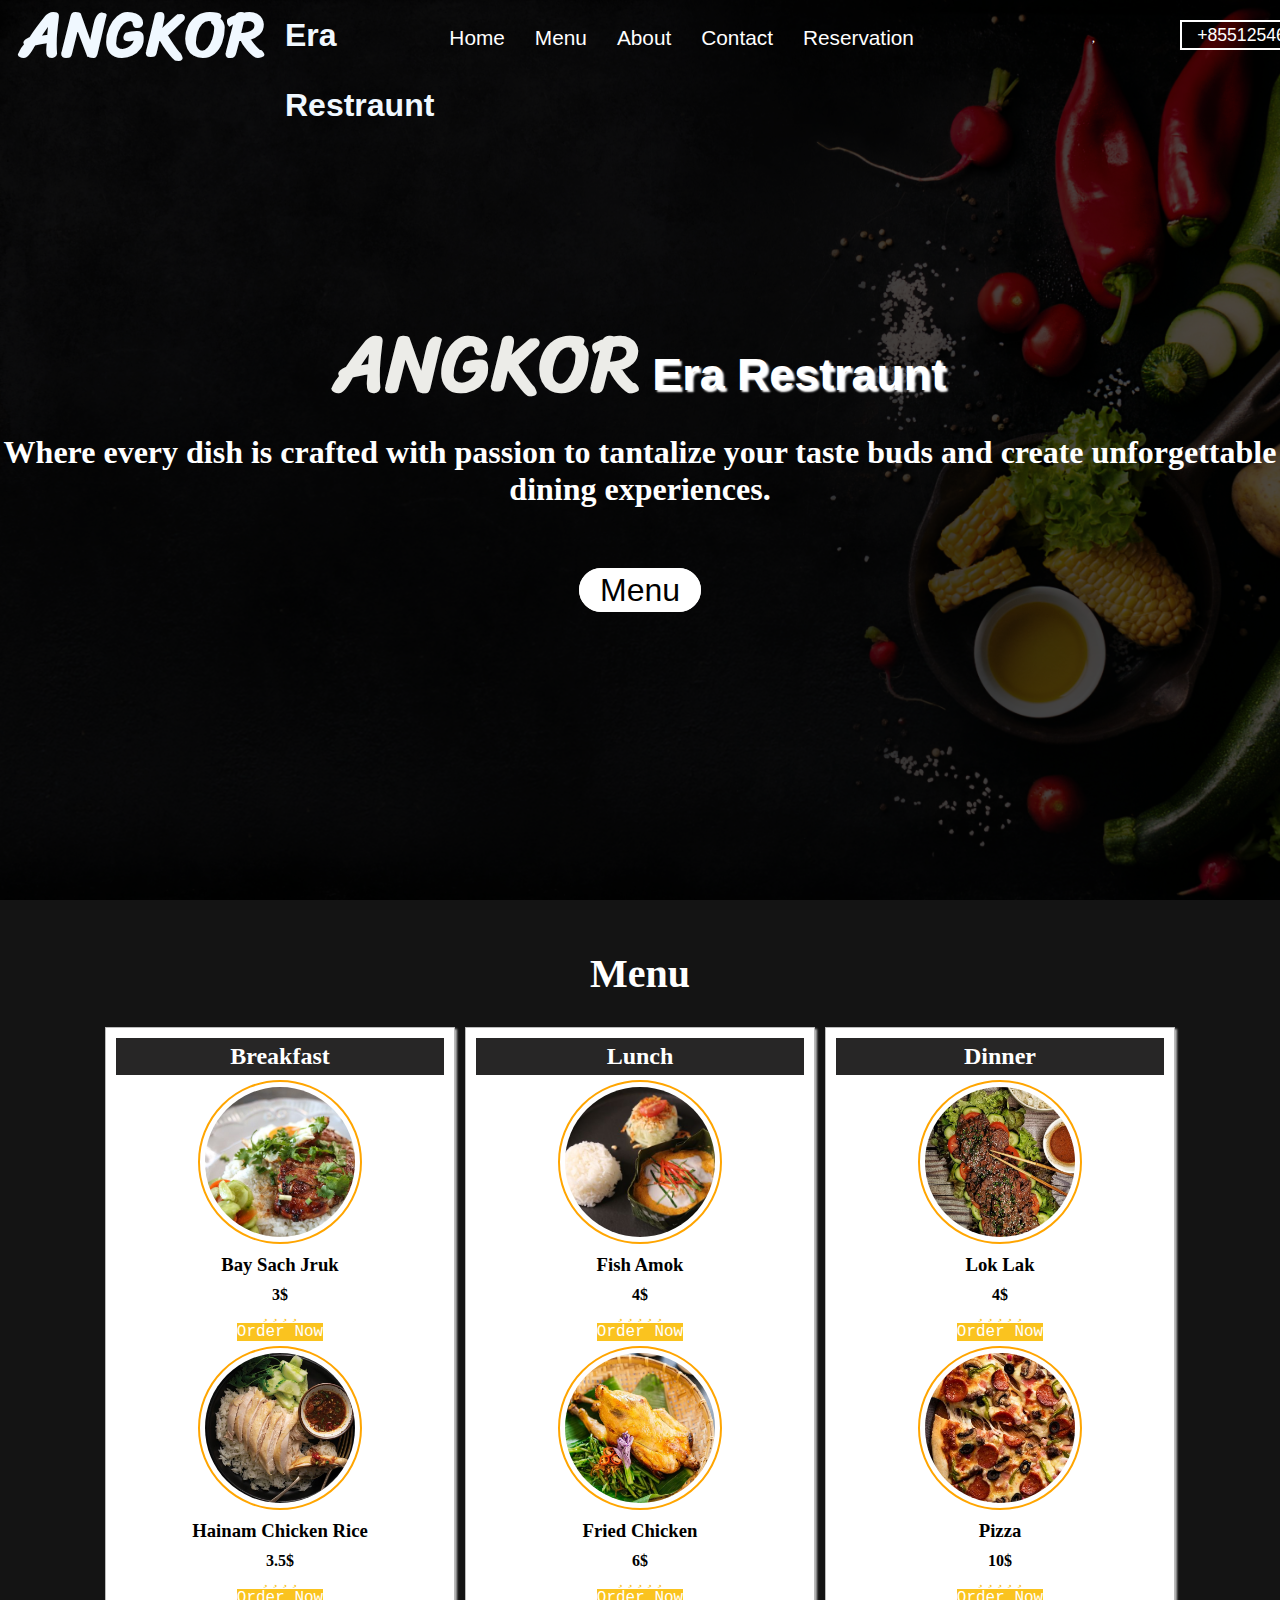
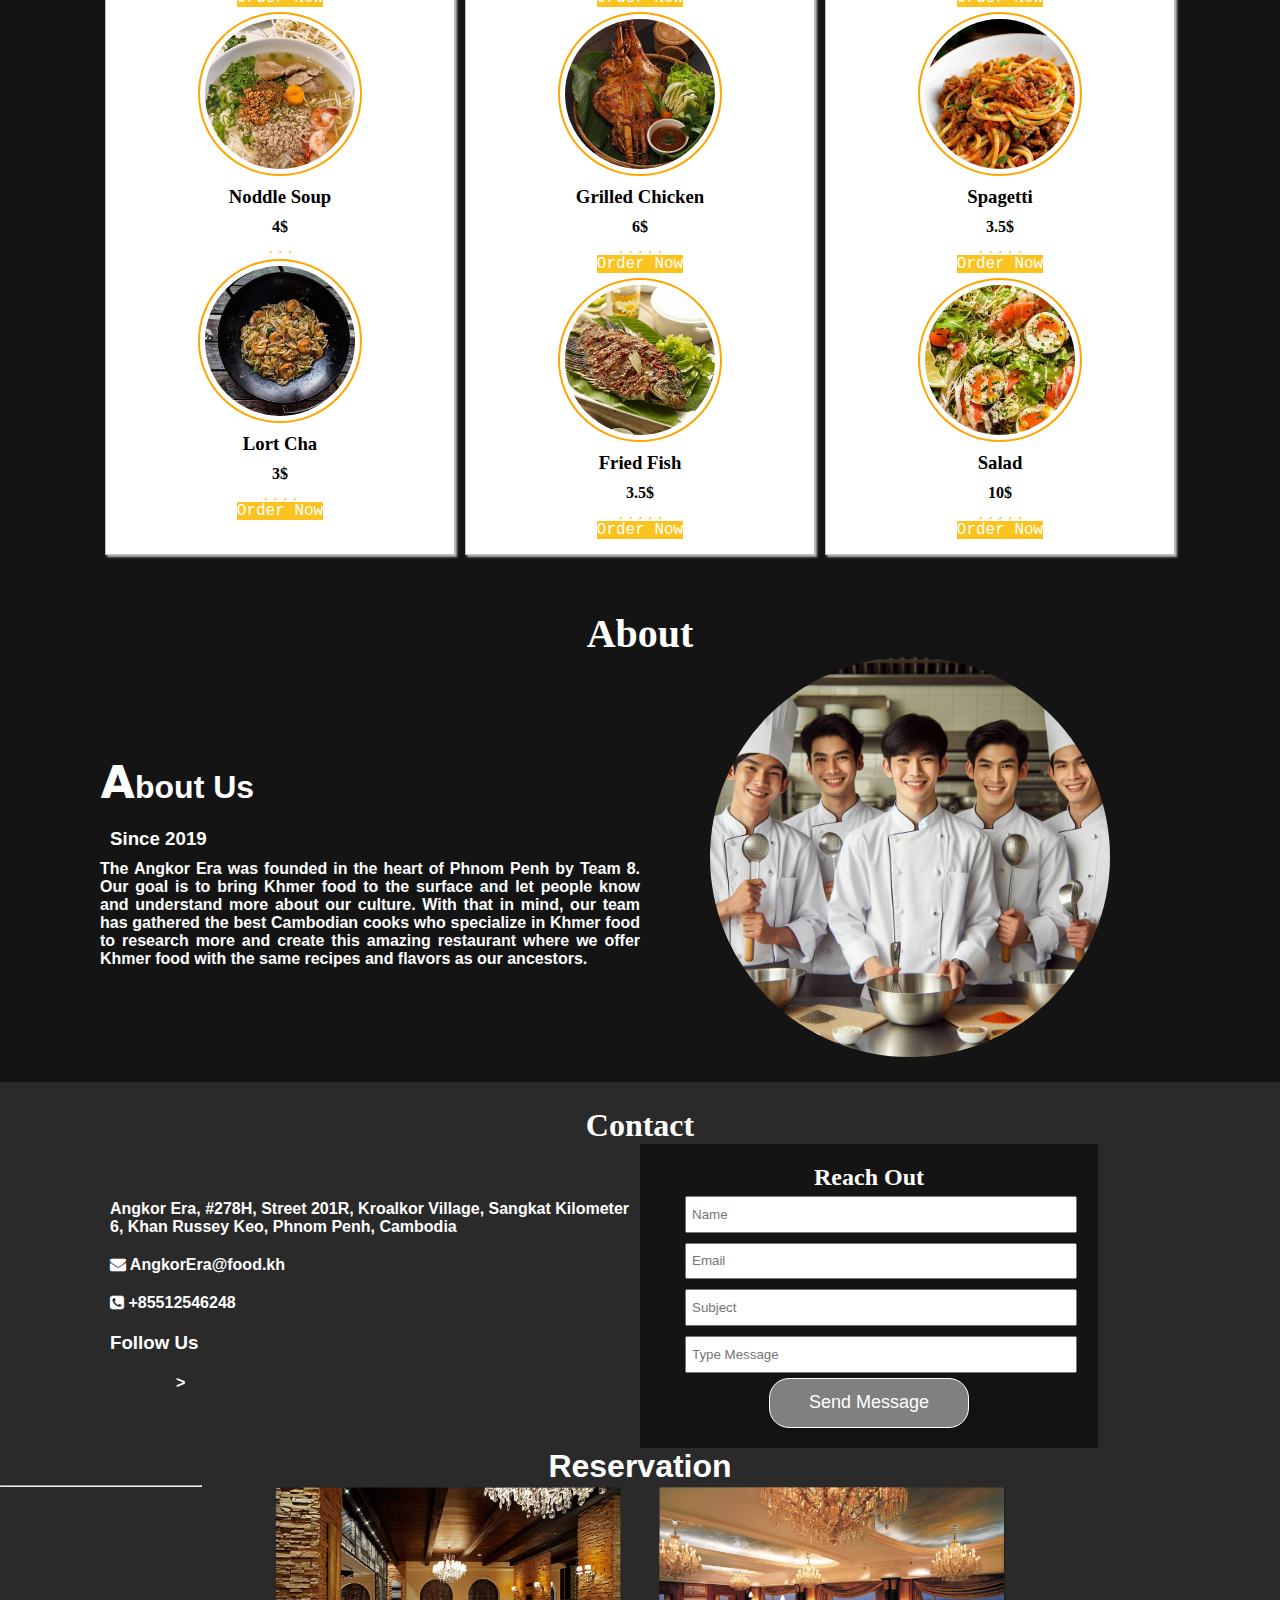
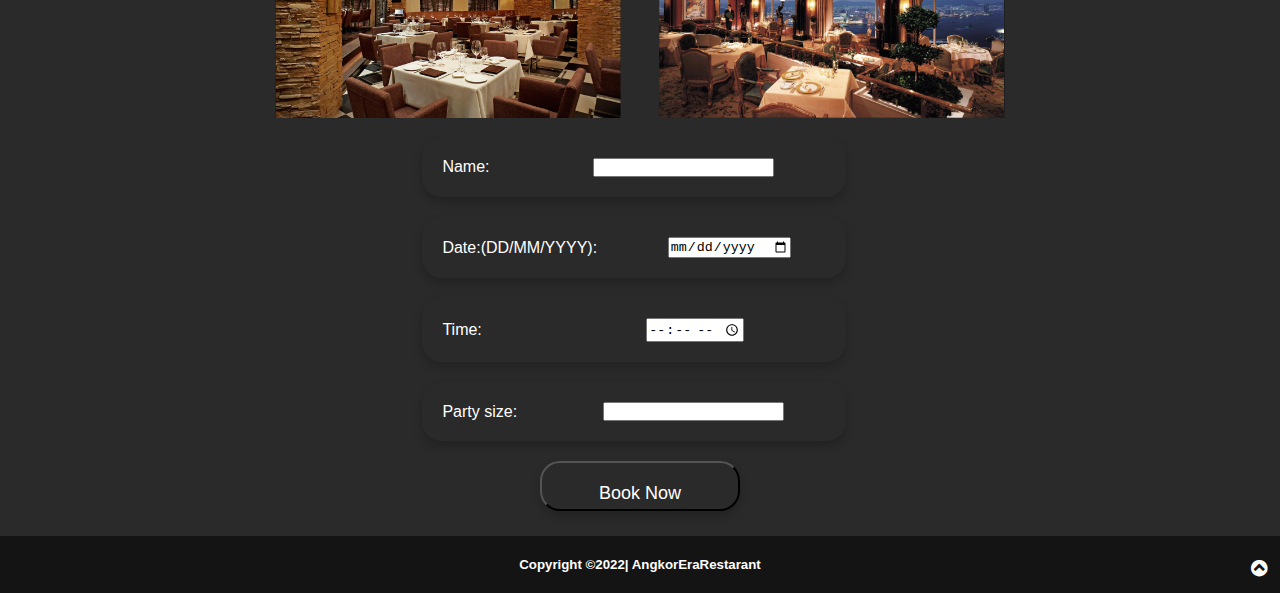
<file: Final Project/Webdev FP/index.html>
<!DOCTYPE html>
<html>
<head>
    <meta charset="utf-8">
    <meta name="viewport" content="width=device-width, initial-scale=1.0"> <!-- Corrected viewport meta tag -->
    <link rel="preconnect" href="https://fonts.googleapis.com">
    <link rel="preconnect" href="https://fonts.gstatic.com" crossorigin>
    <link href="https://fonts.googleapis.com/css2?family=Poppins&display=swap" rel="stylesheet">   
    <link rel="preconnect" href="https://fonts.googleapis.com">
    <link rel="preconnect" href="https://fonts.gstatic.com" crossorigin>
    <link href="https://fonts.googleapis.com/css2?family=Madimi+One&family=Poppins&family=Sriracha&display=swap" rel="stylesheet"> 
    <link rel="stylesheet" href="https://cdnjs.cloudflare.com/ajax/libs/font-awesome/4.7.0/css/font-awesome.min.css">
    <link rel="stylesheet" type="text/css" href="style.css">
    <link rel="stylesheet" href="https://cdnjs.cloudflare.com/ajax/libs/font-awesome/6.5.1/css/all.min.css" integrity="sha512-DTOQO9RWCH3ppGqcWaEA1BIZOC6xxalwEsw9c2QQeAIftl+Vegovlnee1c9QX4TctnWMn13TZye+giMm8e2LwA==" crossorigin="anonymous" referrerpolicy="no-referrer" />
    <title>Angkor Era Restraunt</title>
</head>

<body>
<!-- hero section -->
<div id="hero">
        <div id="hero_content">
            <h1><SPAN> Angkor</SPAN> Era Restraunt</h1> <!-- Changed H1 to lowercase -->
            <h2> Where every dish is crafted with passion to tantalize your taste buds and create unforgettable dining experiences.</h2> <!-- Corrected typo in 'Quality' -->
            <a href="#menu">Menu</a> <!-- Changed A to lowercase -->
        </div>
</div>
<!-- end hero -->

<!-- header starts here -->
<div id="header">
    <nav id="navbar">
        <h1> <span>Angkor </span>  Era Restraunt</h1>
        <ul>
            <li><a href="index.html">Home</a></li>
            <li><a href="#menu">Menu</a></li>
            <li><a href="#about">About</a></li>
            <li><a href="#contact">Contact</a></li>
            <li><a href="#reservation">Reservation</a></li>
            
        <div class="icon">
            <i class="fa-solid fa-magnifying-glass"></i>
            <i class="fa-solid fa-heart"></i>
            <i class="fa-solid fa-cart-shopping"></i>

         </div>
        </ul>
        <div id="phone">
            <a href="tel:+855123124">+855125462489</a>
        </div>
    </nav>
    <div id="mobile_menu">
        <ul>
            <li><a href="index.html">Home</a></li>
            <li><a href="#menu">Menu</a></li>
            <li><a href="#about">About</a></li>
            <li><a href="#contact">Contact</a></li>
            
        </ul>
    </div>
</div>
<!-- Menu here -->
<div id="menu">
    <h1 id="section_menu">Menu</h1>
    <div id="menu_row">
        <div id="menu_col">
            <h2> Breakfast</h2>
            <div class="box">
                <div id="image">
                    <img src="images/ricebr.jpg">
                </div>
                <div>
                    <h3> Bay Sach Jruk</h3>
                    <h4>3$</h4>
                    <div class="container">
                        <i class="fa-solid fa-star"></i>
                        <i class="fa-solid fa-star"></i>
                        <i class="fa-solid fa-star"></i>
                        <i class="fa-solid fa-star"></i>
                        <i class="fa-regular fa-star-half-stroke"></i>
                        
                       
                    </div>
                    <a href="#" class="button">Order Now</a>
                </div>
            </div>
            <div class="box">
                <div id="image">
                    <img src="images/br2.jpg">
                </div>
                <div>
                    <h3> Hainam Chicken Rice</h3>
                    <h4>3.5$</h4>
                    <div class="container">
                        <i class="fa-solid fa-star"></i>
                        <i class="fa-solid fa-star"></i>
                        <i class="fa-solid fa-star"></i>
                        <i class="fa-solid fa-star"></i>
                        <i class="fa-regular fa-star-half-stroke"></i>
                        
                       
                    </div>
                    <a href="#" class="button">Order Now</a>
                </div>
            </div>
            <div class="box">
                <div id="image">
                    <img src="images/br4.jpg">
                </div>
                <div>
                    <h3> Noddle Soup</h3>
                    <h4>4$</h4>
                    <div class="container">
                        <i class="fa-solid fa-star"></i>
                        <i class="fa-solid fa-star"></i>
                        <i class="fa-solid fa-star"></i>
                        <i class="fa-regular fa-star-half-stroke"></i>
                        
                        
                       
                    </div>
                </div>
            </div>
            <div class="box">
                <div id="image">
                    <img src="images/br3(stir fried).jpg">
                </div>
                <div>
                    <h3> Lort Cha</h3>
                    <h4>3$</h4>
                    <div class="container">
                        <i class="fa-solid fa-star"></i>
                        <i class="fa-solid fa-star"></i>
                        <i class="fa-solid fa-star"></i>
                        <i class="fa-solid fa-star"></i>
                        <i class="fa-regular fa-star-half-stroke"></i>
                        
                       
                    </div>
                    <a href="#" class="button">Order Now</a>
                </div>
            </div>

        </div>
        <div id="menu_col">
            <h2> Lunch</h2>
            <div class="box">
                <div id="image">
                    <img src="images/lunch4.jpg">
                </div>
                <div>
                    <h3> Fish Amok</h3>
                    <h4>4$</h4>
                    <div class="container">
                        <i class="fa-solid fa-star"></i>
                        <i class="fa-solid fa-star"></i>
                        <i class="fa-solid fa-star"></i>
                        <i class="fa-solid fa-star"></i>
                        <i class="fa-regular fa-star"></i>
                        
                       
                    </div>
                    <a href="#" class="button">Order Now</a>
                </div>
            </div>
            <div class="box">
                <div id="image">
                    <img src="images/lunch1.jpg">
                </div>
                <div>
                    <h3> Fried Chicken</h3>
                    <h4>6$</h4>
                    <div class="container">
                        <i class="fa-solid fa-star"></i>
                        <i class="fa-solid fa-star"></i>
                        <i class="fa-solid fa-star"></i>
                        <i class="fa-solid fa-star"></i>
                        <i class="fa-regular fa-star"></i>
                        
                       
                    </div>
                    <a href="#" class="button">Order Now</a>
                </div>
            </div>
            <div class="box">
                <div id="image">
                    <img src="images/lunch2.jpg">
                </div>
                <div>
                    <h3> Grilled Chicken</h3>
                    <h4>6$</h4>
                    <div class="container">
                        <i class="fa-solid fa-star"></i>
                        <i class="fa-solid fa-star"></i>
                        <i class="fa-solid fa-star"></i>
                        <i class="fa-solid fa-star"></i>
                        <i class="fa-regular fa-star"></i>
                        
                       
                    </div>
                    <a href="#" class="button">Order Now</a>
                </div>
            </div>
            <div class="box">
                <div id="image">
                    <img src="images/lunch3jpg.jpg">
                </div>
                <div>
                    <h3> Fried Fish</h3>
                    <h4>3.5$</h4>
                    <div class="container">
                        <i class="fa-solid fa-star"></i>
                        <i class="fa-solid fa-star"></i>
                        <i class="fa-solid fa-star"></i>
                        <i class="fa-solid fa-star"></i>
                        <i class="fa-regular fa-star"></i>
                        
                       
                    </div>
                    <a href="#" class="button">Order Now</a>
                </div>
            </div>

        </div>
        <div id="menu_col">
            <h2> Dinner</h2>
            <div class="box">
                <div id="image">
                    <img src="images/dinner1.jpg">
                </div>
                <div>
                    <h3> Lok Lak</h3>
                    <h4>4$</h4>
                    <div class="container">
                        <i class="fa-solid fa-star"></i>
                        <i class="fa-solid fa-star"></i>
                        <i class="fa-solid fa-star"></i>
                        <i class="fa-solid fa-star"></i>
                        <i class="fa-solid fa-star"></i>
                        
                       
                    </div>
                    <a href="#" class="button">Order Now</a>
                </div>
            </div>
            <div class="box">
                <div id="image">
                    <img src="images/dinner2.jpg">
                </div>
                <div>
                    <h3> Pizza</h3>
                    <h4>10$</h4>
                    <div class="container">
                        <i class="fa-solid fa-star"></i>
                        <i class="fa-solid fa-star"></i>
                        <i class="fa-solid fa-star"></i>
                        <i class="fa-solid fa-star"></i>
                        <i class="fa-regular fa-star"></i>
                        
                       
                    </div>
                    <a href="#" class="button">Order Now</a>
                </div>
            </div>
            <div class="box">
                <div id="image">
                    <img src="images/dinner3.jpg">
                </div>
                <div>
                    <h3> Spagetti</h3>
                    <h4>3.5$</h4>
                    <div class="container">
                        <i class="fa-solid fa-star"></i>
                        <i class="fa-solid fa-star"></i>
                        <i class="fa-solid fa-star"></i>
                        <i class="fa-solid fa-star"></i>
                        <i class="fa-regular fa-star"></i>
                        
                       
                    </div>
                    <a href="#" class="button">Order Now</a>
                        
                </div>
            </div>
            <div class="box">
                <div id="image">
                    <img src="images/dinner4.jpg">
                </div>
                <div>
                    <h3> Salad</h3>
                    <h4>10$</h4>
                    <div class="container">
                        <i class="fa-solid fa-star"></i>
                        <i class="fa-solid fa-star"></i>
                        <i class="fa-solid fa-star"></i>
                        <i class="fa-solid fa-star"></i>
                        <i class="fa-regular fa-star"></i>
                        
                       
                    </div>
                    <a href="#" class="button">Order Now</a>
                </div>
            </div>

        </div>

    </div>
        
</div>
<div id="about">
    <h1 id="section_about">About</h1>
    <div id="about_row">
        <div class="about_col">
            <h1><span>A</span>bout Us</h1>
            <h3> Since 2019 </h3>
            <P>The Angkor Era was founded in the heart of Phnom Penh by Team 8. Our goal is to bring Khmer food to the surface and let people know and understand more about our culture. With that in mind, our team has gathered the best Cambodian cooks who specialize in Khmer food to research more and create this amazing restaurant where we offer Khmer food with the same recipes and flavors as our ancestors.</P>
        </div>
        <div class="about_col">
            <div id="about_img">
                <img src="images/chef.jpg">
            </div>
        </div>
    </div>
</div>
<div id="contact">
    <h1 id="section_contact">Contact</h1>
    <div id="contact_row">
        <div class="contact_col">
            <p>
                <i class="fa-solid fa-location-dot"></i>
                Angkor Era, #278H, Street 201R, Kroalkor Village, Sangkat Kilometer 6, Khan Russey Keo, Phnom Penh, Cambodia
                
            </p>
            <p>
                <a href="mailto: AngkorEra@food.kh">
                    <i class="fa fa-envelope"></i>
                    AngkorEra@food.kh

                </a>
            </p>
            <p>
                <a href="tell:+85512546248">
                    <i class="fa fa-phone-square"></i>
                    +85512546248
                </a>
            </p>
            <h3> Follow Us</h3>
            <p id="social">
                <a href=""><i class="fa-brands fa-instagram"></i></a>
                <a href=""><i class="fa-brands fa-facebook"></i></a>
                <a href=""><i class="fa-brands fa-square-x-twitter"></i></a>
                <a href=""><i class="fa-brands fa-youtube"></i>></a>
            </p>
        </div>
        <div class="contact_col">
            <form>
                <h2> Reach Out</h2>
                <input type="text" placeholder="Name">
                <input type="email" placeholder="Email">
                <input type="text" placeholder="Subject">
                <input type="text" rows="6" placeholder="Type Message">
                <button>Send Message</button>

            </form>
        </div>

    </div>
    <header>
    <div id="reservation">
        <h1>Reservation </h1>
        <hr width="200" height="200"></hr>
  
      </header>
      <div class="container_1">
        <img src="images/image11.jpg" alt="Image 1" class="image_1">
        <img src="images/image22.jpg" alt="Image 2" class="image_1">
        </div>
      
        <form> 
          <div class="book1">
            <label for="name">Name:</label><br> 
            <input type="text" id="restaurant" name="restaurant"><br> 
          </div></form>
        <form>
          <div class="book2">
            <label for="date">Date:(DD/MM/YYYY):</label><br> 
            <input type="date" id="date" name="date"><br> 
          </div></form>
          <div class="book3">
            <label for="time">Time:</label><br> 
            <input type="time" id="time" name="time"><br> 
          </div>
          <div class="book4">
            <label for="size">Party size:</label><br> 
            <input type="number" id="size" name="size"><br> 
          </div>  
          <button>Book Now</button>
    </div>
</div>
<div id="footer">
    <div>
        <h5>Copyright &copy;2022| <a href="">AngkorEraRestarant</a></h5>
    </div>
    <div id="top">
        <a href="#hero"><i class="fa fa-chevron-circle-up"></i></a>
    </div>
</div>

</body>
</html>
</file>
<file: Final Project/Webdev FP/style.css>
*{
    margin: 0;
    padding: 0;
}
html{
    font-size: 100%;
    scroll-behavior: smooth;
}
body{
    font-family: "Poppins", sans-serif;
    /* overflow: hidden; */
}

#hero{
    position: relative;
    width: 100vw;
    height: 100vh;
    display: flex;
    justify-content: center;
    align-items: center;
    text-align: center;
}
#hero::before{
    content: "";
    position: relative;
    top:0%;
    left: 0;
    width: 100%;
    height: 100%;
    background-image: url(images/bg.jpg);
    background-size: cover;
    background-repeat: no-repeat;
    background-attachment: fixed;
    filter: brightness(30%);
}
#hero_content{
    position: absolute;
}
#hero_content h1{
    color: #FFFFFF ;
    font-size: 2.8rem;
    text-shadow: 2px 2px 2px #FFFFFF;
}
#hero_content h2{
    color:white ;
    font-size: 2rem;
    font-family: cursive;
    margin-bottom: 4rem;
   
}
/* menu */
#hero_content a{
    color: black ;
    padding: 3px 20px 3px 20px;
    border: 1px solid white;
    background: rgb(255, 255, 255);
    font-size: 2rem;
    border-radius: 25px;
    text-decoration: none;
    text-align: justify;
    
}
#hero_content a:hover{
    background: gray;
    
}

/* header here */
#header{
    position: absolute;
    top: 0%;
    width: 100vw;
    height: 70px;
    line-height: 70px;
    z-index: 1000;
}
#navbar{
    display: flex;
    justify-content: space-around;
    background: rgb(90,) ;

    color:#FFFFFF
}
#navbar h1{
    color: aliceblue;
    display: flex;
    font-family: sans-serif;
    justify-content: space-around;
    
    
}
#navbar ul{
    display: flex;
    

}
#navbar ul li{
    list-style: none;
    padding: 3px 15px 3px 15px;
    transition: 0.3s;
    

}
#navbar ul li:hover,#phone a:hover,#mobile_menu ul li:hover{
    background: gray;
    cursor: pointer;
    box-shadow: 0 0 30px gray;
    transform: scale(1.1);
}
#navbar ul li a{
    text-decoration: none;
    color: #FFFFFF;
    font-size: 1.3rem;
}
#phone a{
    text-decoration: none;
    color:#FFFFFF;
    font-size: 1.1rem;
    padding: 3px 15px 3px 15px;
    border: 2px solid #FFFFFF;
    transition: 0.3s;
}


#mobile_menu{
    display: none;
    height: 40px;
    line-height: 40px;
    background-color: blue
    ;
}
#mobile_menu ul{
    display: flex;
    justify-content: center;
}
#mobile_menu ul li{
    list-style: none;
    padding: 0 5px 0 5px;
}
#mobile_menu ul li a{
    text-decoration: none;
    color: blue;
}
#hero_content h1 span{
    color: #ECECE8;
    font-size: 5rem;
    text-shadow: none;
    font-family: "Sriracha", cursive;
    text-transform: uppercase;
   
    
}
#navbar h1 span{
    font-size: 4rem;
    font-family: "Sriracha", cursive;
    text-transform: uppercase;
    padding: 0 20px 0 20px;
    text-align: justify;
}


/* menu section */
#menu{
    padding: 25px 0 25px 0;
    background-color: rgb(20, 20, 20);
    
}
#section_menu{
    padding: 25px 0 25px 0;
    text-align: center;
    font-size: 2.5rem;
    font-family: cursive;
    color: #fff;
    

}
#menu_row{
    display: flex;
    padding: 0 100px 0 100px;
}
#menu_col{
    box-shadow: 2px 2px 2px #bbb;
    border: 1px solid #bbb;
    background-color: #fff;
    margin:5px ;
    flex:1 ;
    padding: 10px;

}
#menu_col h2{
    background-color:rgb(39, 38, 38);
    color: #fff;
    text-align: center;
    padding: 5px;
    font-family: cursive;
}
#image{
    width: 150px;
    height: 150px;
    border-radius: 50%;
    padding: 5px;
    border: 2px solid orange;
}
 #image img{
    width: 100%;
    height: 100%;
    border-radius: 50%;
    object-fit: cover;
}
.box{
    display:flex;
    flex-direction: column;
    align-items: center;
    text-align: center;
    margin: 5px;

}
.box h3{
    color: black;
    font-family: cursive
}
.box h4{
    color: black;
    font-family: cursive;
}
#image img:hover{
    transform: scale(1.1);
    transition-delay: 0.25s;
}

/* rating star */
.container{ 
    
    color: #fac31f;
}
.icon i{
    color: #fff;
    word-spacing: 1rem;
    padding-left: 5rem;
    margin: 0 1px;
    cursor: pointer;
    transition: 0.3s;
}
.icon i:hover{
    
    transform: scale(1.1);

}
.button{
    color:white;
    background-color: #fac31f;
    text-decoration: none;
    font-family: 'Courier New', Courier, monospace;
}
#about{
    padding: 25px 0 25px 0;
    background-color: rgb(20, 20, 20);
}
#about_row{
    display:flex;
    justify-content: center;
    align-items: center;
    flex-wrap: wrap;
    padding: 0 100px 0 100px;
}
.about_col{
    flex: 1;
    color: #fff;
}
.about_col h3{
    color: white;
}
#about_img{
    width: 400px;
    height: 400px;
    border-radius: 50%;
    margin: auto; 
}
#about_img img{
    width: 100%;
    height: 100%px;
    border-radius: 50%;
    object-fit: fill;
}
.about_col{
    color: white;
}

.about_col p{
    text-align: justify;
    font-weight: bold;
    color: white;

}
#section_about{
    color: white;
    text-align: center;
    font-size: 2.5rem;
    font-family: cursive;
}
h1 span{
    font-size: 1.5em;
    font-family: "Poppins", sans-serif;
}
/* contact section */
#contact{
    padding: 25px 0 25px 0;
    

}
#contact_row{
    display: flex;
    justify-content: center;
    align-items: center;
    padding: 0 100px 0 100px;
    flex-wrap: wrap;
}
.contact_col{
    flex: 1;
    display: flex;
    /* align-items: center; */
    flex-direction: column;
    
}
.contact_col p a{
    text-decoration: none;
    color: white;
}
.contact_col p,h3{
    font-weight: bold;
    color: white   ;
    margin: 10px;
}
.contact_col form h2{
    color: white;
    font-family: cursive;
    text-align: center;
}
#social a{
    color:white;
    margin: 3px;

}

.contact_col form{
    display: flex;
    flex-direction: column;
    background-color: rgb(20, 20, 20);
    width: 70%;
    padding: 20px 40px 20px 40px ;

}
.contact_col form input{
    width: 100%;
    height: 17pt;
    padding: 5px;
    margin: 5px;

}
.contact_col form textarea{
    width: 100%;
    padding: 5px;
}
.contact_col form button{
    margin: auto;
    padding: 10px;
    color: #fff;
    background-color:grey ;
    border: 1px solid white;

}

#section_contact{
    color:white;
    text-align: center;
    font-family: cursive;

}
#footer{
    background-color: rgb(20, 20, 20);
    padding: 21px;
    position: relative;
}
#footer h5{
    text-align: center;
    color: white;
}
#footer h5 a{
    color: white;
    text-decoration: none;
}
#top{
    position: absolute;
    bottom: 13px;
    right: 13px;
}
#top a{
    color:white;
    font-size: 1.2rem;
}
body {
    margin: 0;
    padding: 0;
    display:grid;
    justify-content: center;
    align-items: center;
    font-family: sans-serif;
    background-color: rgb(43, 42, 42);
    color: white;
  }
  header {
    text-align: center;
    display: grid;
    clear: both;
  }
  .container_1 {
    display: flex;
    margin-left: 20%;
    flex-direction: row;
    justify-content: space-around;
    width: 60%;
  }
  .image_1 {
    width: 45%;
    height: auto;
  }
  .book {
    display: flex;
    align-items: center;
    padding: 3px 20px 3px 20px;
    border: 1px solid #ccc; 
    margin: auto;
    width:auto;
    height: auto;
  }
  .book1 {
  display: flex;
  width: 30%;
  align-items: center;
  justify-content: space-between;
  margin-left: 33%;
  margin-top: 20px;
  background-color: rgb(43, 42, 42);
  padding: 20px;
  border-radius: 20px;
  box-shadow: 0px 5px 10px rgba(0,0,0,0.2);
}
.book2 {
  display: flex;
  width: 30%;
  margin-left: 33%;
  align-items: center;
  justify-content: space-between;
  margin-top: 20px;
  background-color: rgb(43, 42, 42);
  padding: 20px;
  border-radius: 20px;
  box-shadow: 0px 5px 10px rgba(0,0,0,0.2);
}
.book3 {
  display: flex;
  width: 30%;
  margin-left: 33%;
  align-items: center;
  justify-content: space-between;
  margin-top: 20px;
  background-color: rgb(43, 42, 42);
  padding: 20px;
  border-radius: 20px;
  box-shadow: 0px 5px 10px rgba(0,0,0,0.2);
}
.book4 {
  display: flex;
  width: 30%;
  margin-left: 33%;
  align-items: center;
  justify-content: space-between;
  margin-top: 20px;
  background-color: rgb(43, 42, 42);
  padding: 20px;
  border-radius: 20px;
  box-shadow: 0px 5px 10px rgba(0,0,0,0.2);
  
}
form{
  background-color: rgb(43, 42, 42);
  display: block;
}

button{
    display: block;
    width: 200px;
    height: 50px;
    margin: 0 auto; 
    font-size: 18px;
    justify-content: space-between;
  margin-top: 20px;
  background-color: rgb(43, 42, 42);
  padding: 20px;
  border-radius: 20px;
  box-shadow: 0px 5px 10px rgba(0,0,0,0.2);
    cursor: pointer;
    color: white;
    
  }






@media screen and(max-width: 768px){
    #mobile_menu{
        display:block;
    }
    #navbar ul{
        display: none; 

    }
    html{
        font-size: 95%;
    }
    #menu_row, #about_row, #contact_row{
        flex-wrap: wrap;
        padding: 0 10px 0 10px;
    }
}
@media screen and (max-width:360px){
    html{
        font-size: 70%;
    }
    #about_img{
        width: 300px;
        height: 300px;
    
        
}   
}
</file>
